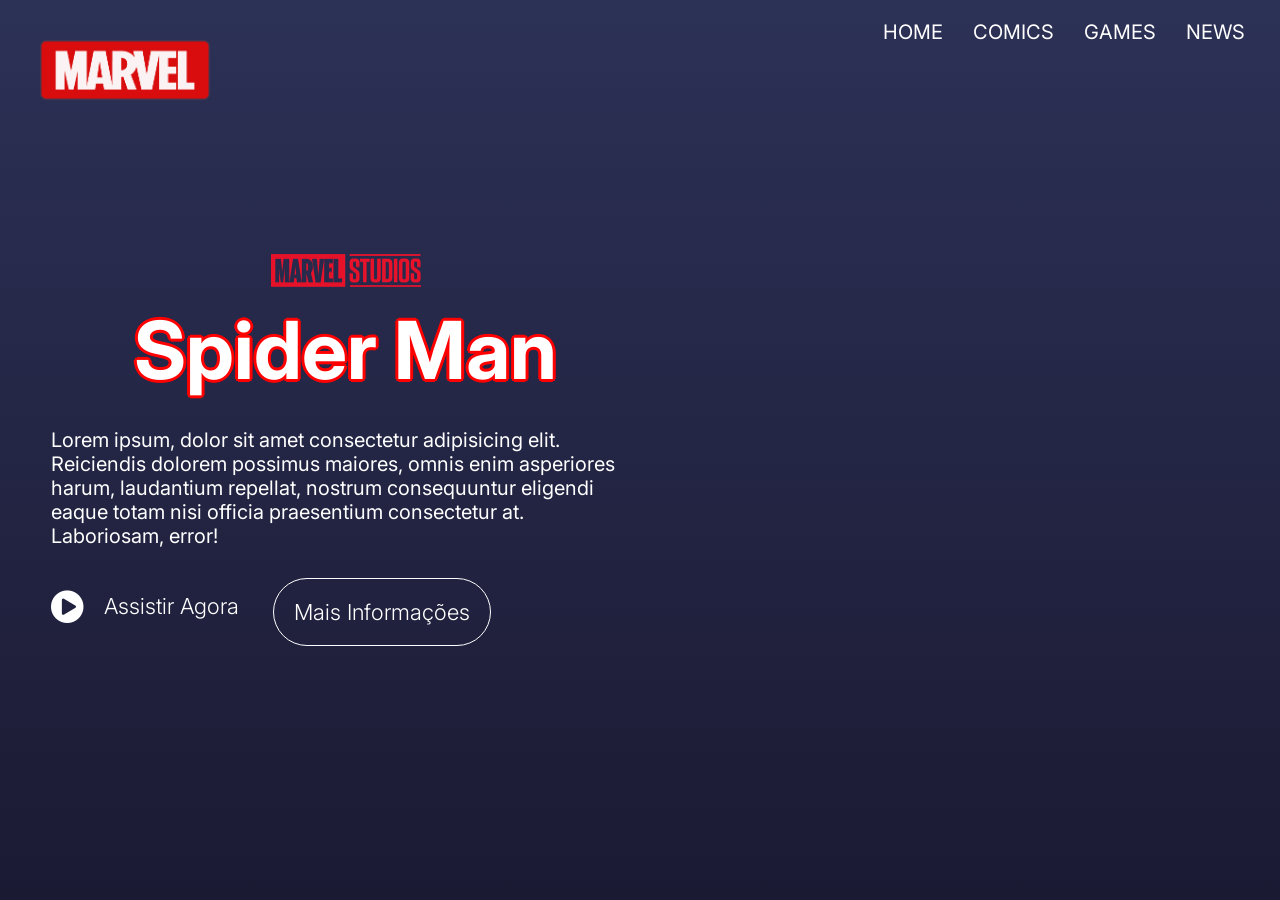
<file: index.html>
<!DOCTYPE html>
<html lang="pt-br">
<head>
    <meta charset="UTF-8">
    <meta name="viewport" content="width=device-width, initial-scale=1.0">
    <meta name="author" content="Eliana Almeida Nunes Da Silva">
    <meta http-equiv="X-UA-Compatible" content="IE=7">
    <meta name="description" content="Lanpage Spider men - projeto livre">
    <meta name="keywords" content="Lanpage em html e css, sites, portífolio">
    <link rel="stylesheet" href="https://cdnjs.cloudflare.com/ajax/libs/font-awesome/4.7.0/css/font-awesome.min.css">
    <link rel="stylesheet" href="style3.css">
    <title>Lanpage Spider Man</title>
</head>
<body>
    <div id="video-container">
         <video autoplay muted loop id="myVideo" controlsList="nodownload" disablePictureInPicture>
            <source src="ghewn.mp4" type="video/mp4">
            Your browser does not support HTML5 video.
        </video>     
        <div class="content">
            <div class="container">
                <nav>
                    <div class="logo">
                        <a href="indexSite3.html">
                            <img src="logomarvel.png" alt="logodamarvel">
                        </a>
                    </div>
                    <ul>
                        <li><a href="#">HOME</a></li>
                        <li><a href="#">COMICS</a></li>
                        <li><a href="#">GAMES</a></li>
                        <li><a href="#">NEWS</a></li>
                    </ul>
                </nav>
                <section>
                    <div class="section_text">
                        <img src="marvel-studios.png" width="150px">
                        <h1>Spider Man</h1>
                        <p>Lorem ipsum, dolor sit amet consectetur adipisicing elit. Reiciendis dolorem possimus maiores, omnis enim asperiores harum, laudantium repellat, nostrum consequuntur eligendi eaque totam nisi officia praesentium consectetur at. Laboriosam, error!</p>
                        <div>
                            <button>
                                <i class="fa fa-play-circle"></i>  
                                Assistir Agora
                            </button>
                            <button>Mais Informações</button>
                        </div>
                    </div>
                </section>
            </div>
        </div>
    </div>
</body>
</html>
</file>
<file: style3.css>
@import url('https://fonts.googleapis.com/css2?family=Inter:wght@100..900&family=Ubuntu:ital,wght@0,300;0,400;0,500;0,700;1,300;1,400;1,500;1,700&display=swap');

* {
    margin: 0;
    padding: 0;
    box-sizing: border-box;
    font-family: 'inter', sans-serif;
}

.container {
    max-width: 1400px;
    margin: 0 auto;
    padding: 0 4%;
}

body {
    background: linear-gradient(#2C3156, #1b1a33);
    overflow-y: hidden;
}

nav {
    position: fixed; /* Mantém a lista de navegação fixa na tela */
    top: 20px; /* Ajusta a distância do topo */
    right: 20px; /* Ajusta a distância da direita */
    z-index: 999; /* Garante que a lista de navegação fique acima de outros elementos */
}
.logo img{
    width: 170px;
    margin-top: 20px; /* Ajusta a margem superior */
    margin-left: 20px; /* Ajusta a margem esquerda */
    position: absolute; /* Define o posicionamento absoluto */
    top: 20px; /* Define a distância do topo */
    left: 20px; /* Define a distância da esquerda */
    position: fixed;
}
.logodamarvel img{
    width: 100px;
    margin-top: 20px;
}


nav ul {
    list-style: none;
    display: flex;

}

nav ul li {
    padding: 0 15px;
    font-size: 20px;
}

nav ul li a {
    color: white;
    text-decoration: none;
}

nav ul li a:hover {
    color: red;
}
section{
    display: flex;
    align-content: center;
    position: relative;
    min-height: 100;
}

.section_text {
    color: white;
    width: 50%;
    text-align: center;
}

#video-container {
    position: relative;
    width: 100%;
    height: 100vh;
    overflow: hidden;
}

#myVideo {
    position: absolute;
    right: 0;
    bottom: 0;
    min-width: 100%;
    min-height: 100%;
    z-index: -1;
}

.content {
    position: absolute;
    top: 0;
    left: 0;
    width: 100%;
    height: 100%;
    display: flex;
    justify-content: center;
    align-items: center;
    color: white;
    text-align: center;
    z-index: 1; 
}

.content h1 {
    font-size: 3em;
    margin-bottom: 20px;
}

.content p {
    font-size: 1.5em;
    margin-bottom: 40px;
}
.section_text{
    color: white;
    width: 50%;
    text-align: center;
}
.section_text h1{
    font-size: 5rem;
    margin-top: 10px;
    text-shadow: 3px 0 red,
    -3px 0 red,
    0 3px red,
    0 -3px red,
    2px 2px red,
    -2px -2px red,
    2px -2px red,
    -2px 2px red;
}
.section_text p{
    font-size: 20px;
    margin:30px 0;
    font-weight: 400;
    text-align: left;
}
.section_text div{
    text-align: left; 
}
.section_text div button{
    font-size: 22px;
    color: white;
    border: none;
    background-color: transparent;
    margin-right: 30px;
    font-weight: 300;
}
.section_text div button i{
    font-size: 38px;
    margin-right: 20px;
}
.section_text div button:first-child{
    display: inline-flex;
    align-items: center;
}
.section_text div button:last-child{
    border:1px solid white;
    border-radius:50px;
    padding:20px;
}
</file>
